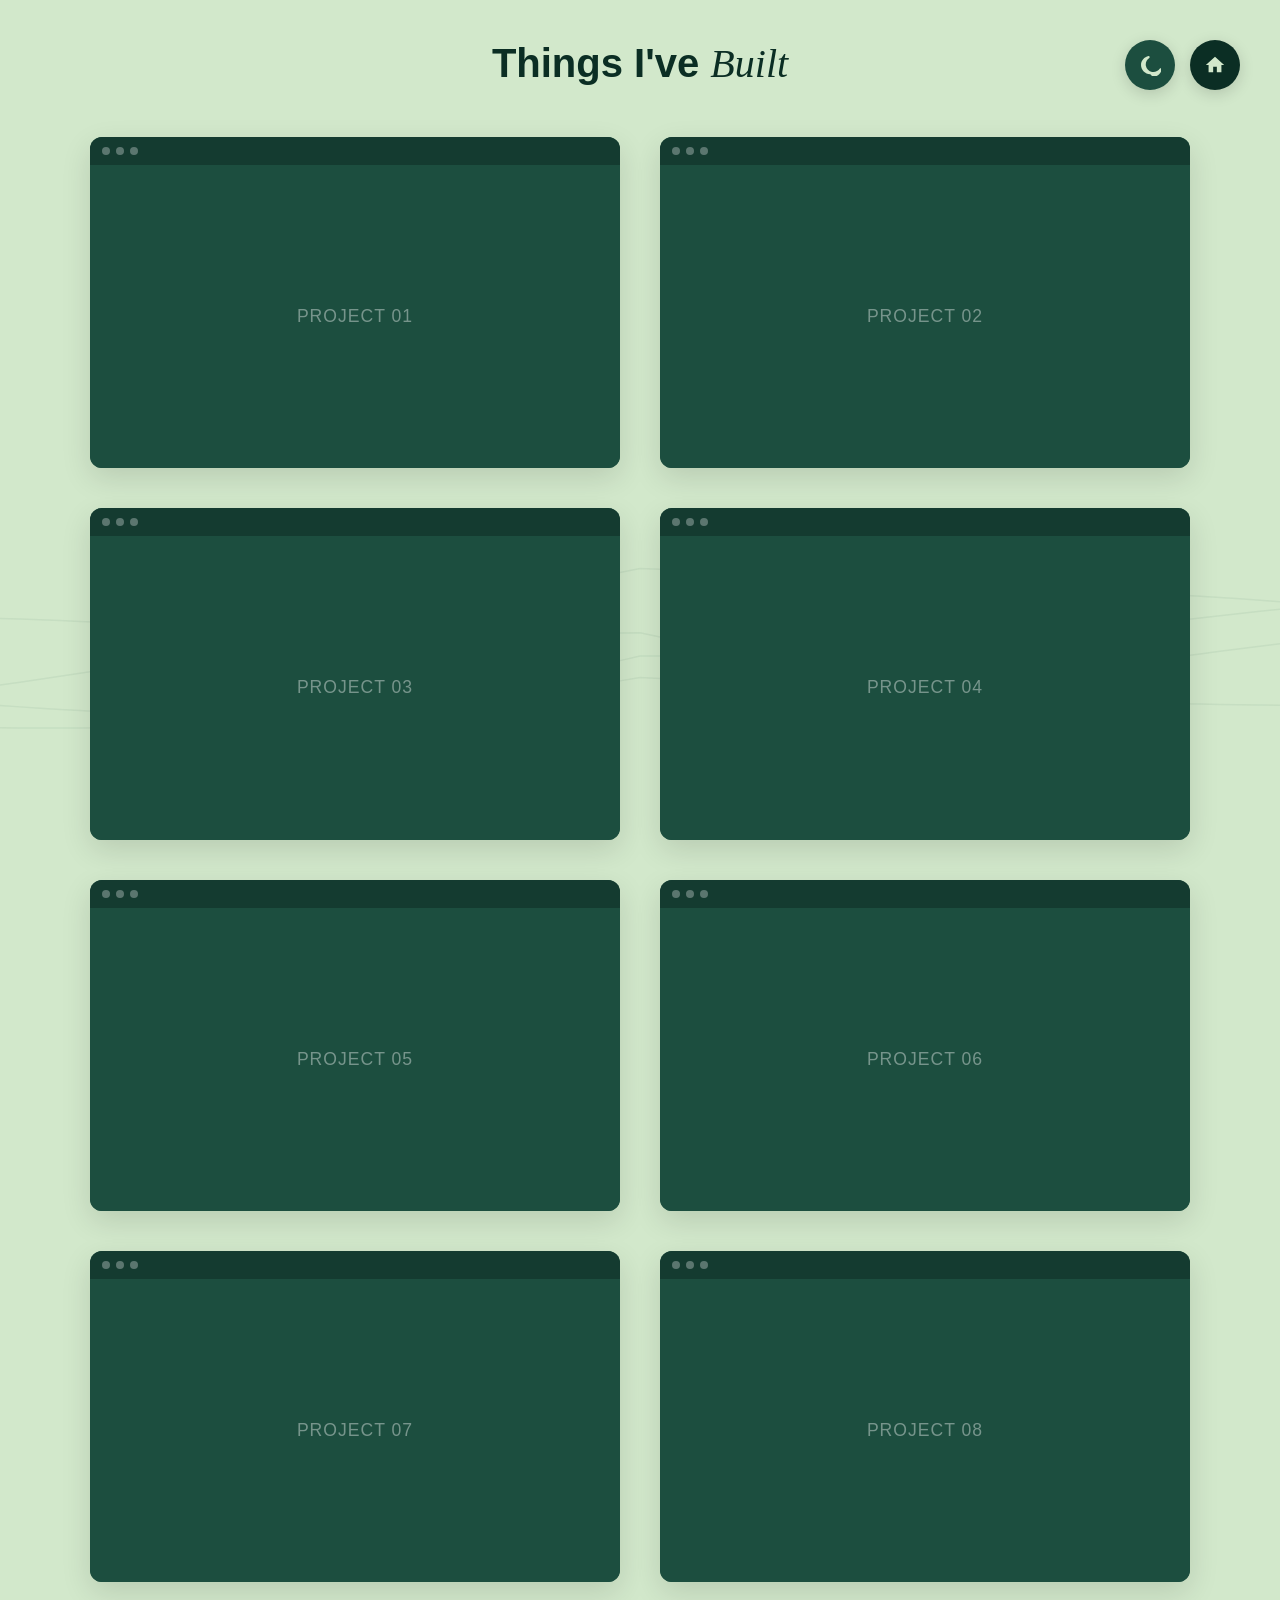
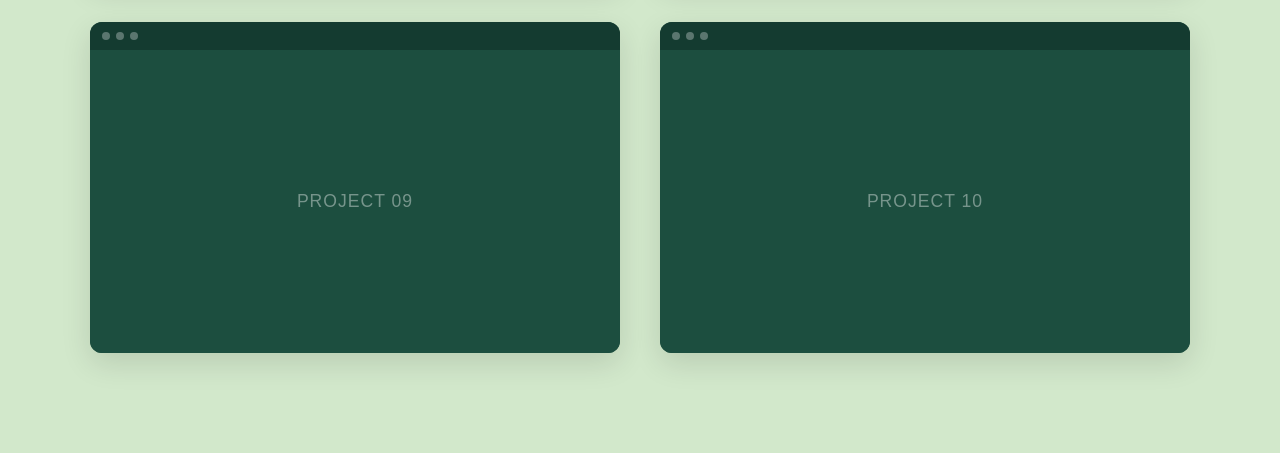
<file: myworks.html>
<!DOCTYPE html>
<html lang="en" data-theme="light">
<head>
    <meta charset="UTF-8">
    <meta name="viewport" content="width=device-width, initial-scale=1.0">
    <title>Things I've Built</title>
    <style>
        /* --- CSS Variables & Themes --- */
        :root[data-theme="light"] {
            --bg-color: #d2e8cb;          /* Light sage green from reference image */
            --text-color: #0b2e24;        /* Dark forest green from reference image */
            --card-bg: #1c4e3f;           /* Card background from reference image */
            --browser-header: #143b30;    /* Darker trim for browser header */
            --dot-color: rgba(255, 255, 255, 0.3);
            --toggle-bg: #1c4e3f;
            --toggle-text: #d2e8cb;
            --wave-color: rgba(28, 78, 63, 0.06);
        }

        :root[data-theme="dark"] {
            --bg-color: #0b1a14;          /* Deep dark forest green */
            --text-color: #d2e8cb;        /* Light sage green text */
            --card-bg: #143b30;           /* Medium dark card */
            --browser-header: #0d261f;
            --dot-color: rgba(210, 232, 203, 0.2);
            --toggle-bg: #d2e8cb;
            --toggle-text: #0b2e24;
            --wave-color: rgba(210, 232, 203, 0.04);
        }

        * {
            box-sizing: border-box;
            margin: 0;
            padding: 0;
        }

        body {
            font-family: -apple-system, BlinkMacSystemFont, "Segoe UI", Roboto, Helvetica, Arial, sans-serif;
            background-color: var(--bg-color);
            color: var(--text-color);
            min-height: 100vh;
            overflow-x: hidden;
            position: relative;
            transition: background-color 0.4s ease, color 0.4s ease;
            padding: 40px 20px;
        }

        /* --- Interactive Background Canvas --- */
        #bgCanvas {
            position: fixed;
            top: 0;
            left: 0;
            width: 100vw;
            height: 100vh;
            z-index: -1;
            pointer-events: none;
        }

        /* --- Header & Title --- */
        header {
            text-align: center;
            margin-bottom: 50px;
            position: relative;
        }

        h1 {
            font-size: 2.5rem;
            font-weight: 600;
            animation: float 4s ease-in-out infinite;
            display: inline-block;
        }

        h1 em {
            font-style: italic;
            font-family: Georgia, serif;
            font-weight: normal;
        }

        /* Subtle Floating Animation */
        @keyframes float {
            0%, 100% { transform: translateY(0px); }
            50% { transform: translateY(-8px); }
        }

        /* --- Controls & Utilities --- */
        .controls {
            position: fixed;
            top: 40px;
            right: 40px;
            display: flex;
            gap: 15px;
            z-index: 100;
        }

        .btn {
            width: 50px;
            height: 50px;
            border-radius: 50%;
            background-color: var(--text-color);
            color: var(--bg-color);
            border: none;
            cursor: pointer;
            display: flex;
            align-items: center;
            justify-content: center;
            box-shadow: 0 4px 15px rgba(0,0,0,0.15);
            transition: transform 0.2s ease, background-color 0.3s;
            text-decoration: none;
        }

        .btn:hover {
            transform: scale(1.08);
        }

        .btn svg {
            width: 22px;
            height: 22px;
            fill: currentColor;
        }

        .theme-toggle {
            background-color: var(--toggle-bg);
            color: var(--toggle-text);
        }

        /* --- Cards Grid Layout --- */
        .grid-container {
            max-width: 1100px;
            margin: 0 auto;
            display: grid;
            grid-template-columns: repeat(2, 1fr); /* Exactly 2 cards per row */
            gap: 40px;
            padding-bottom: 60px;
        }

        @media (max-width: 768px) {
            .grid-container {
                grid-template-columns: 1fr; /* Fallback for mobile viewports */
                gap: 25px;
            }
            .controls {
                top: 20px;
                right: 20px;
            }
        }

        /* --- Browser Mockup Card --- */
        .card-link {
            text-decoration: none;
            display: block;
            border-radius: 12px;
            overflow: hidden;
            box-shadow: 0 10px 30px rgba(0,0,0,0.12);
            transition: transform 0.3s cubic-bezier(0.25, 1, 0.5, 1), box-shadow 0.3s;
        }

        .card-link:hover {
            transform: translateY(-5px) scale(1.01);
            box-shadow: 0 15px 35px rgba(0,0,0,0.2);
        }

        .browser-card {
            background-color: var(--card-bg);
            width: 100%;
            aspect-ratio: 16 / 10;
            display: flex;
            flex-direction: column;
        }

        /* Browser Header Window Trim */
        .browser-header {
            background-color: var(--browser-header);
            height: 28px;
            display: flex;
            align-items: center;
            padding: 0 12px;
            gap: 6px;
        }

        .browser-dot {
            width: 8px;
            height: 8px;
            border-radius: 50%;
            background-color: var(--dot-color);
        }

        /* Video / Content Window */
        .video-container {
            flex: 1;
            position: relative;
            overflow: hidden;
            background-color: var(--card-bg);
        }

        video {
            width: 100%;
            height: 100%;
            object-fit: cover;
            opacity: 0;
            transition: opacity 0.3s ease;
            position: absolute;
            top: 0;
            left: 0;
        }

        /* Show video and hide placeholder content on hover */
        .card-link:hover video {
            opacity: 1;
        }

        /* Fallback / Mock project illustration inside cards */
        .card-placeholder {
            width: 100%;
            height: 100%;
            display: flex;
            align-items: center;
            justify-content: center;
            color: rgba(255,255,255,0.4);
            font-weight: 500;
            font-size: 1.1rem;
            letter-spacing: 1px;
            transition: opacity 0.3s;
        }

        .card-link:hover .card-placeholder {
            opacity: 0;
        }
    </style>
</head>
<body>

    <!-- Interactive Background Pattern -->
    <canvas id="bgCanvas"></canvas>

    <!-- Navigation Buttons -->
    <div class="controls">
        <button class="btn theme-toggle" id="themeToggle" title="Toggle Theme" aria-label="Toggle dark/light mode">
            <!-- Moon Icon -->
            <svg viewBox="0 0 24 24"><path d="M12.3 22h-.1c-5.5 0-10-4.5-10-10 0-4.8 3.5-8.9 8.2-9.8.5-.1 1 .2 1.2.7.2.5 0 1.1-.4 1.4-2.8 1.9-4.3 5.2-3.7 8.6.6 3.4 3.3 6.1 6.7 6.7 3.4.6 6.7-1 8.6-3.7.3-.4.9-.6 1.4-.4.5.2.8.7.7 1.2-.9 4.7-5 8.2-9.8 8.3z"/></svg>
        </button>
        <a href="index.html" class="btn" title="Go Home" aria-label="Go to home page">
            <!-- Home Icon (Matches look in Things I've Built.png) -->
            <svg viewBox="0 0 24 24"><path d="M10 20v-6h4v6h5v-8h3L12 3 2 12h3v8z"/></svg>
        </a>
    </div>

    <header>
        <h1 id="pageTitle">Things I've <em>Built</em></h1>
    </header>

    <!-- 10 Browser Card Holders Layout Grid -->
    <main class="grid-container">
        
        <!-- Card 1 -->
        <a href="https://github.com/yourusername/repo1" class="card-link" target="_blank" rel="noopener">
            <div class="browser-card">
                <div class="browser-header"><div class="browser-dot"></div><div class="browser-dot"></div><div class="browser-dot"></div></div>
                <div class="video-container">
                    <div class="card-placeholder">PROJECT 01</div>
                    <video loop muted playsinline src="vid.mp4"></video>
                </div>
            </div>
        </a>

        <!-- Card 2 -->
        <a href="https://github.com/yourusername/repo2" class="card-link" target="_blank" rel="noopener">
            <div class="browser-card">
                <div class="browser-header"><div class="browser-dot"></div><div class="browser-dot"></div><div class="browser-dot"></div></div>
                <div class="video-container">
                    <div class="card-placeholder">PROJECT 02</div>
                    <video loop muted playsinline src="https://assets.mixkit.co/videos/preview/mixkit-abstract-laser-lights-background-42304-large.mp4"></video>
                </div>
            </div>
        </a>

        <!-- Card 3 -->
        <a href="https://github.com/yourusername/repo3" class="card-link" target="_blank" rel="noopener">
            <div class="browser-card">
                <div class="browser-header"><div class="browser-dot"></div><div class="browser-dot"></div><div class="browser-dot"></div></div>
                <div class="video-container">
                    <div class="card-placeholder">PROJECT 03</div>
                    <video loop muted playsinline src="https://assets.mixkit.co/videos/preview/mixkit-tech-screens-with-charts-and-data-analysis-41655-large.mp4"></video>
                </div>
            </div>
        </a>

        <!-- Card 4 -->
        <a href="https://github.com/yourusername/repo4" class="card-link" target="_blank" rel="noopener">
            <div class="browser-card">
                <div class="browser-header"><div class="browser-dot"></div><div class="browser-dot"></div><div class="browser-dot"></div></div>
                <div class="video-container">
                    <div class="card-placeholder">PROJECT 04</div>
                    <video loop muted playsinline src="https://assets.mixkit.co/videos/preview/mixkit-cyber-security-code-on-a-screen-41657-large.mp4"></video>
                </div>
            </div>
        </a>

        <!-- Card 5 -->
        <a href="https://github.com/yourusername/repo5" class="card-link" target="_blank" rel="noopener">
            <div class="browser-card">
                <div class="browser-header"><div class="browser-dot"></div><div class="browser-dot"></div><div class="browser-dot"></div></div>
                <div class="video-container">
                    <div class="card-placeholder">PROJECT 05</div>
                    <video loop muted playsinline src="https://assets.mixkit.co/videos/preview/mixkit-matrix-style-green-code-falling-41653-large.mp4"></video>
                </div>
            </div>
        </a>

        <!-- Card 6 -->
        <a href="https://github.com/yourusername/repo6" class="card-link" target="_blank" rel="noopener">
            <div class="browser-card">
                <div class="browser-header"><div class="browser-dot"></div><div class="browser-dot"></div><div class="browser-dot"></div></div>
                <div class="video-container">
                    <div class="card-placeholder">PROJECT 06</div>
                    <video loop muted playsinline src="https://assets.mixkit.co/videos/preview/mixkit-code-running-on-a-computer-screen-22244-large.mp4"></video>
                </div>
            </div>
        </a>

        <!-- Card 7 -->
        <a href="https://github.com/yourusername/repo7" class="card-link" target="_blank" rel="noopener">
            <div class="browser-card">
                <div class="browser-header"><div class="browser-dot"></div><div class="browser-dot"></div><div class="browser-dot"></div></div>
                <div class="video-container">
                    <div class="card-placeholder">PROJECT 07</div>
                    <video loop muted playsinline src="https://assets.mixkit.co/videos/preview/mixkit-abstract-laser-lights-background-42304-large.mp4"></video>
                </div>
            </div>
        </a>

        <!-- Card 8 -->
        <a href="https://github.com/yourusername/repo8" class="card-link" target="_blank" rel="noopener">
            <div class="browser-card">
                <div class="browser-header"><div class="browser-dot"></div><div class="browser-dot"></div><div class="browser-dot"></div></div>
                <div class="video-container">
                    <div class="card-placeholder">PROJECT 08</div>
                    <video loop muted playsinline src="https://assets.mixkit.co/videos/preview/mixkit-tech-screens-with-charts-and-data-analysis-41655-large.mp4"></video>
                </div>
            </div>
        </a>

        <!-- Card 9 -->
        <a href="https://github.com/yourusername/repo9" class="card-link" target="_blank" rel="noopener">
            <div class="browser-card">
                <div class="browser-header"><div class="browser-dot"></div><div class="browser-dot"></div><div class="browser-dot"></div></div>
                <div class="video-container">
                    <div class="card-placeholder">PROJECT 09</div>
                    <video loop muted playsinline src="https://assets.mixkit.co/videos/preview/mixkit-cyber-security-code-on-a-screen-41657-large.mp4"></video>
                </div>
            </div>
        </a>

        <!-- Card 10 -->
        <a href="https://github.com/yourusername/repo10" class="card-link" target="_blank" rel="noopener">
            <div class="browser-card">
                <div class="browser-header"><div class="browser-dot"></div><div class="browser-dot"></div><div class="browser-dot"></div></div>
                <div class="video-container">
                    <div class="card-placeholder">PROJECT 10</div>
                    <video loop muted playsinline src="https://assets.mixkit.co/videos/preview/mixkit-matrix-style-green-code-falling-41653-large.mp4"></video>
                </div>
            </div>
        </a>

    </main>

    <script>
        /* --- Video Play/Pause Management --- */
        const cards = document.querySelectorAll('.card-link');
        
        cards.forEach(card => {
            const video = card.querySelector('video');
            
            card.addEventListener('mouseenter', () => {
                if(video) {
                    video.play().catch(error => {
                        // Catches browser auto-play prevention if any context restrictions trigger
                        console.log("Autoplay playback setup handled:", error);
                    });
                }
            });

            card.addEventListener('mouseleave', () => {
                if(video) {
                    video.pause();
                    video.currentTime = 0; // Reset video clip placement on mouse leave
                }
            });
        });

        /* --- Dark/Light Mode Theme Selection Logic --- */
        const themeToggleBtn = document.getElementById('themeToggle');
        const rootElement = document.documentElement;

        themeToggleBtn.addEventListener('click', () => {
            const activeTheme = rootElement.getAttribute('data-theme');
            const targetTheme = activeTheme === 'light' ? 'dark' : 'light';
            rootElement.setAttribute('data-theme', targetTheme);
        });

        /* --- Canvas Wave Mouse-Interactive Background --- */
        const canvas = document.getElementById('bgCanvas');
        const ctx = canvas.getContext('2d');

        let width = canvas.width = window.innerWidth;
        let height = canvas.height = window.innerHeight;

        let mouse = { x: width / 2, y: height / 2 };

        window.addEventListener('resize', () => {
            width = canvas.width = window.innerWidth;
            height = canvas.height = window.innerHeight;
        });

        window.addEventListener('mousemove', (e) => {
            mouse.x = e.clientX;
            mouse.y = e.clientY;
        });

        let animationFrameId;
        let phase = 0;

        function renderWaves() {
            ctx.clearRect(0, 0, width, height);

            // Fetch dynamic CSS color values depending on active theme context
            const waveColor = getComputedStyle(document.documentElement).getPropertyValue('--wave-color').trim();
            ctx.strokeStyle = waveColor;
            ctx.lineWidth = 1.5;

            // Generate 4 flowing overlapping lines 
            for (let i = 0; i < 4; i++) {
                ctx.beginPath();
                
                // Track wave mechanics influenced dynamically by the mouse position offset
                let waveOffset = i * 40;
                let mouseInfluence = (mouse.x / width) * 4;

                for (let x = 0; x <= width; x += 20) {
                    // Classic wave processing equation
                    let y = height * 0.75 
                            + Math.sin(x * 0.002 + phase + waveOffset) * 60 
                            + Math.cos(x * 0.001 - phase * 0.5 + mouseInfluence) * 30;
                    
                    // Modulate specific height areas where mouse y sits
                    let distanceToMouse = Math.abs(x - mouse.x);
                    if(distanceToMouse < 300) {
                        let factor = (300 - distanceToMouse) / 300;
                        y += (mouse.y - (height * 0.75)) * 0.15 * factor;
                    }

                    if (x === 0) {
                        ctx.moveTo(x, y);
                    } else {
                        ctx.lineTo(x, y);
                    }
                }
                ctx.stroke();
            }

            phase += 0.008; // Rate of natural passive fluid wave movement
            animationFrameId = requestAnimationFrame(renderWaves);
        }

        renderWaves();
    </script>
</body>
</html>
</file>
